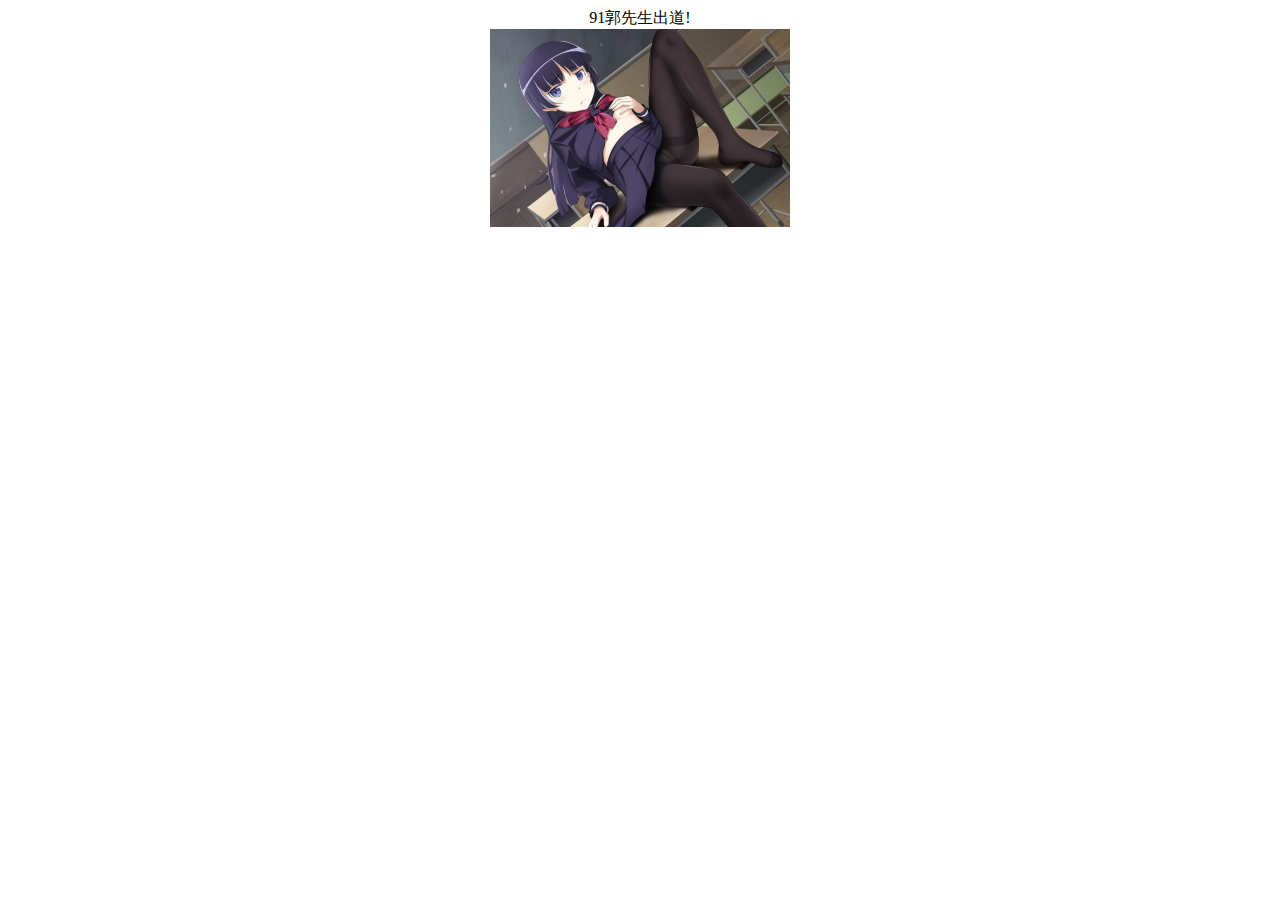
<file: webroot/index.html>
<!DOCTYPE html>
<html lang="en">
<head>
    <meta charset="UTF-8">
    <meta name="viewport" content="width=device-width, initial-scale=1.0">
    <meta http-equiv="X-UA-Compatible" content="ie=edge">
    <title>震惊</title>
    <style>
        div {
            text-align:center
        }
    </style>
</head>
<body>
    <div>91郭先生出道!</div>
    <div>
        <img src="xianchang.png" width='300'>
    </div>
</body>
</html>
</file>
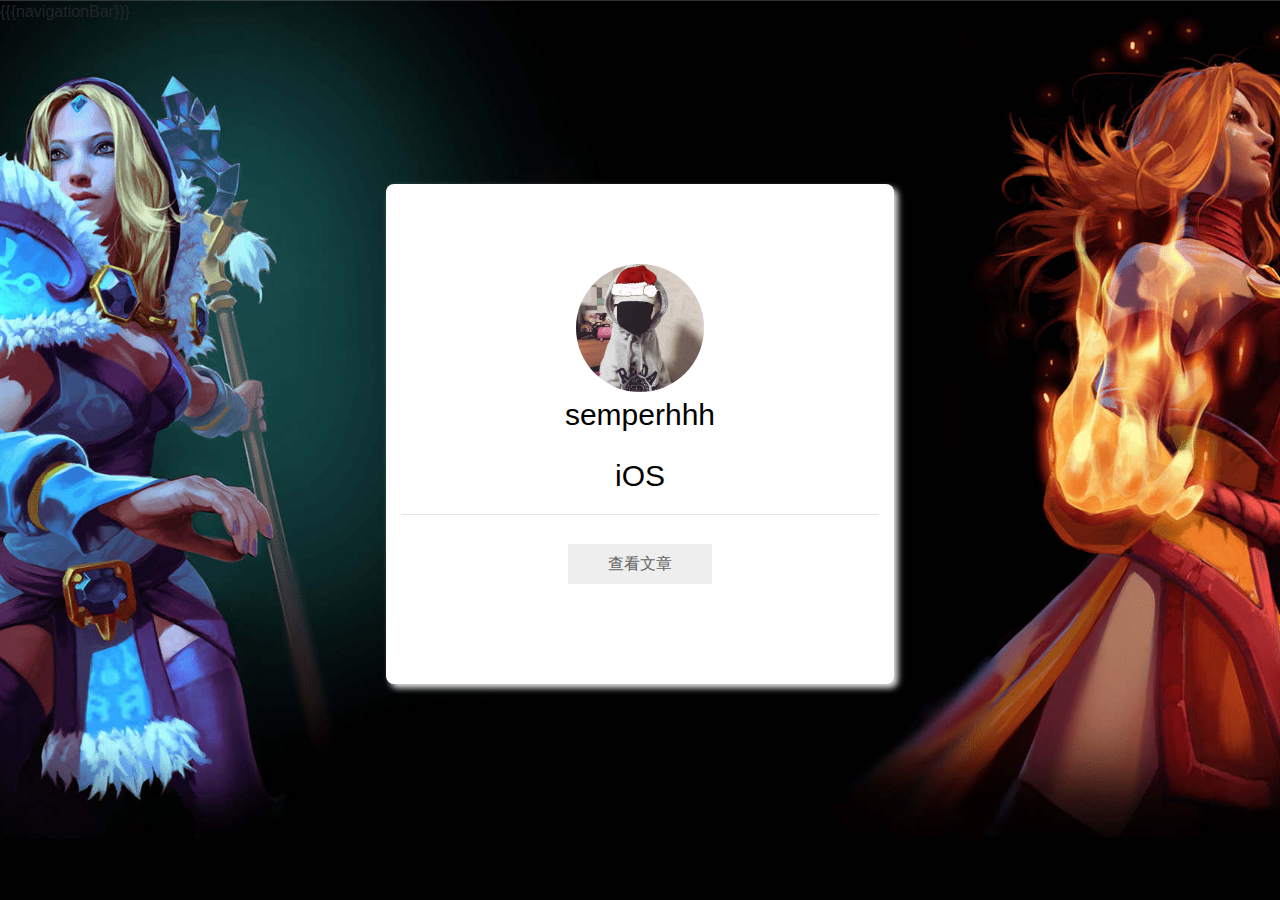
<file: Workspace/index.html>
<!DOCTYPE html>
<html lang="en">

<head>
    <meta charset="UTF-8">
    <meta name="viewport" content="user-scalable=no, width=720px, height=1280px"/> 
    <meta http-equiv="X-UA-Compatible" content="ie=edge">
    <title>semperhhhの博客</title>
    <link rel="shortcut icon" href="images/favicon.ico" type="image/x-icon" />
    <link rel="stylesheet" href="css/bootstrap.css">
    <link rel="stylesheet" href="css/font-awesome.min.css">
    <link rel="stylesheet" href="css/buttons.css">
    <!-- 我的 -->
    <link rel="stylesheet" href="css/base.css">
    <style>
        p.text {
            color: black;
            font-size: 30px;
        }
    </style>
</head>

<body class="main_index">
    <div class="box">
        {{{navigationBar}}} 

        <div class="col-md-12" style="min-height: 800px;">
            <div class="col-md-12 column">
                <div style="height:160px;"></div>
                <div class="col-md-5 col-center corner-window shadow" style="width: 600px">
                    <div style="height:80px;"></div>
                    <img class="head img-circle center-block" src="images/head.jpg">
                    <p class="text text-center">semperhhh</p>
                    <p class="text text-center">iOS</p>
                    <hr style="background-color: white"/>
                    <h1 class="text-center title">
                            <a href="http://39.96.82.100:8181/list" class="button">查看文章</a>
                            <br>
                        </h1>
                </div>
            </div>
        </div>
    
    </div>

</body>

</html>
</file>
<file: Workspace/css/base.css>
body.main_index {
    background: url(../images/background.png);
    /* background-color: black; */
    background-position: center top;
    background-repeat: no-repeat;
    background-attachment: fixed;
    background-size: cover;
}
div.box {
    height: 100%;
    min-height: 100%;
    max-height: 100%;
}
img.head{
	width: 128px;
	height: 128px;
	min-height: 128px;
	max-height: 128px;
}
.img-circle{
    border-radius: 50%;
}
.center-block {
    display: block;
    margin-left: auto;
    margin-right: auto;
}
div.shadow {
    box-shadow: 4px 4px 6px rgba(255, 255, 255, 0.9);
}
div.corner-window {
    border-radius: 10px;
    background: rgba(200, 200, 200, 0.8);
}
div.cell {
    cursor: pointer;
}
div.cell:hover {
    background: rgba(200, 200, 200, 0.6);
}
/* 导航栏 start*/
.naviBtn {
    float: right;
    margin-right: 15px;
}
.naviHeight {
    line-height: 1.5;
}
/* navi end */
div.col-center {
    float:none;
    display: block;
    margin-left: auto;
    margin-right: auto;
    background: white;
    border-radius: 8px;
    width: 600px;
    height: 500px;
}

div.postsBackground {
    background-color: white;
}

h3 {
    color: green;
}

h4 {
    color: blue;
}

.l-center {
    text-align: center;   
}

.span-1 {
    color:black;
    font-weight: 800;
}
</file>
